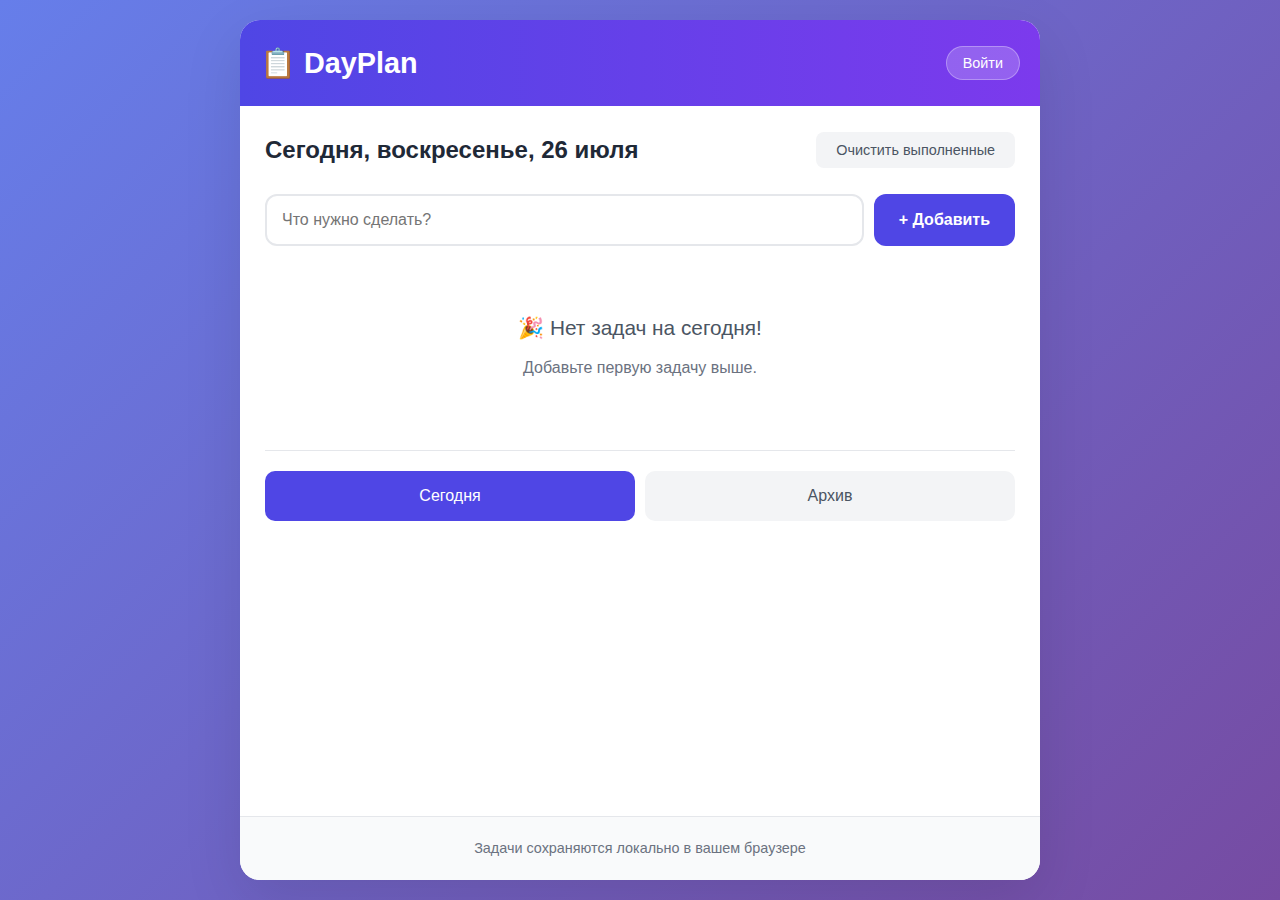
<file: index.html>
<!DOCTYPE html>
<html lang="ru">
<head>
    <meta charset="UTF-8">
    <meta name="viewport" content="width=device-width, initial-scale=1.0">
    <title>DayPlan — мини-планировщик</title>
    <link rel="stylesheet" href="style.css">
    <link rel="manifest" href="manifest.json">
    <meta name="theme-color" content="#4f46e5">
    <link rel="apple-touch-icon" href="icons/icon-192x192.png">
</head>
<body>
    <div class="container">
        <!-- Шапка с авторизацией -->
        <header class="header">
            <h1>📋 DayPlan</h1>
            <div id="auth-block" class="auth">
                <!-- Сюда динамически вставляется форма/инфо о пользователе -->
            </div>
        </header>

        <!-- Основной контент -->
        <main>
            <div class="date-header">
                <h2>Сегодня, <span id="current-date"></span></h2>
                <button id="clear-completed" class="btn-secondary">Очистить выполненные</button>
            </div>

            <!-- Форма добавления задачи -->
            <div class="add-task">
                <input type="text" id="task-input" placeholder="Что нужно сделать?" maxlength="200">
                <button id="add-btn" class="btn-primary">+ Добавить</button>
            </div>

            <!-- Список задач -->
            <ul id="tasks-list" class="tasks-list">
                <!-- Задачи рендерятся динамически -->
            </ul>

            <!-- Навигация -->
            <div class="nav">
                <a href="index.html" class="nav-link active">Сегодня</a>
                <a href="archive.html" class="nav-link">Архив</a>
            </div>
        </main>

        <footer class="footer">
            <p>Задачи сохраняются локально в вашем браузере</p>
        </footer>
    </div>

    <!-- Модальное окно для регистрации/входа -->
    <div id="auth-modal" class="modal">
        <div class="modal-content">
            <span class="close-modal">&times;</span>
            <div id="auth-forms">
                <!-- Формы вставляются из auth.js -->
            </div>
        </div>
    </div>

    <script src="auth.js"></script>
    <script src="app.js"></script>
    <script>
        // Регистрация Service Worker для PWA
        if ('serviceWorker' in navigator) {
            navigator.serviceWorker.register('sw.js');
        }
        
        // Отображение текущей даты
        document.getElementById('current-date').textContent = 
            new Date().toLocaleDateString('ru-RU', { 
                weekday: 'long', 
                day: 'numeric', 
                month: 'long' 
            });
    </script>
</body>
</html>
</file>
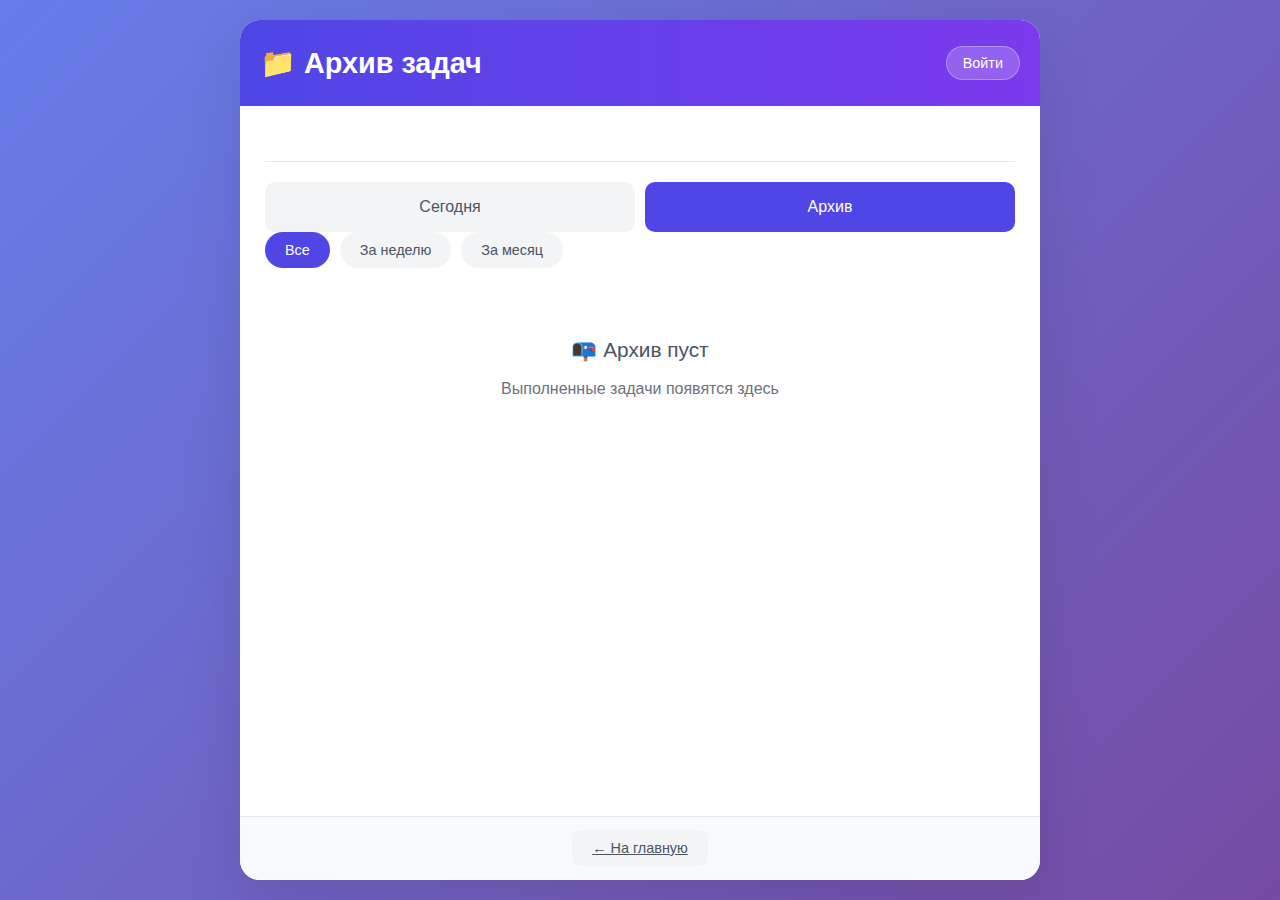
<file: archive.html>
<!DOCTYPE html>
<html lang="ru">
<head>
    <meta charset="UTF-8">
    <meta name="viewport" content="width=device-width, initial-scale=1.0">
    <title>Архив — DayPlan</title>
    <link rel="stylesheet" href="style.css">
    <link rel="manifest" href="manifest.json">
</head>
<body>
    <div class="container">
        <header class="header">
            <h1>📁 Архив задач</h1>
            <div id="auth-block" class="auth"></div>
        </header>

        <main>
            <div class="nav">
                <a href="index.html" class="nav-link">Сегодня</a>
                <a href="archive.html" class="nav-link active">Архив</a>
            </div>

            <div class="filters">
                <button class="filter-btn active" data-filter="all">Все</button>
                <button class="filter-btn" data-filter="week">За неделю</button>
                <button class="filter-btn" data-filter="month">За месяц</button>
            </div>

            <div id="archive-list" class="archive-list">
                <!-- Архивные задачи загружаются динамически -->
            </div>
        </main>

        <footer class="footer">
            <a href="index.html" class="btn-secondary">← На главную</a>
        </footer>
    </div>

    <script src="auth.js"></script>
    <script src="app.js"></script>
    <script src="archive.js"></script>
</body>
</html>
</file>
<file: style.css>
/* Базовые сбросы */
* {
    margin: 0;
    padding: 0;
    box-sizing: border-box;
}

body {
    font-family: -apple-system, BlinkMacSystemFont, 'Segoe UI', Roboto, sans-serif;
    line-height: 1.6;
    color: #333;
    background: linear-gradient(135deg, #667eea 0%, #764ba2 100%);
    min-height: 100vh;
    padding: 20px;
}

.container {
    max-width: 800px;
    margin: 0 auto;
    background: white;
    border-radius: 20px;
    box-shadow: 0 20px 60px rgba(0,0,0,0.1);
    overflow: hidden;
    min-height: calc(100vh - 40px);
    display: flex;
    flex-direction: column;
}

/* Шапка с авторизацией */
.header {
    padding: 20px;
    background: linear-gradient(90deg, #4f46e5, #7c3aed);
    color: white;
    display: flex;
    justify-content: space-between;
    align-items: center;
    flex-wrap: wrap;
    gap: 15px;
}

.header h1 {
    font-size: 1.8rem;
    font-weight: 700;
}

.auth {
    display: flex;
    align-items: center;
    gap: 10px;
}

.btn-auth {
    background: rgba(255,255,255,0.2);
    border: 1px solid rgba(255,255,255,0.3);
    color: white;
    padding: 8px 16px;
    border-radius: 50px;
    cursor: pointer;
    font-size: 0.9rem;
    transition: all 0.3s;
}

.btn-auth:hover {
    background: rgba(255,255,255,0.3);
}

.username {
    font-weight: 600;
    font-size: 0.95rem;
    opacity: 0.9;
}

/* Основной контент */
main {
    flex: 1;
    padding: 25px;
}

.date-header {
    margin-bottom: 25px;
    display: flex;
    justify-content: space-between;
    align-items: center;
    flex-wrap: wrap;
    gap: 10px;
}

.date-header h2 {
    font-size: 1.5rem;
    color: #1f2937;
}

/* Форма добавления */
.add-task {
    display: flex;
    gap: 10px;
    margin-bottom: 25px;
}

#task-input {
    flex: 1;
    padding: 15px;
    border: 2px solid #e5e7eb;
    border-radius: 12px;
    font-size: 1rem;
    transition: border-color 0.3s;
}

#task-input:focus {
    outline: none;
    border-color: #4f46e5;
}

.btn-primary {
    background: #4f46e5;
    color: white;
    border: none;
    padding: 15px 25px;
    border-radius: 12px;
    cursor: pointer;
    font-weight: 600;
    font-size: 1rem;
    transition: background 0.3s;
}

.btn-primary:hover {
    background: #4338ca;
}

.btn-secondary {
    background: #f3f4f6;
    color: #4b5563;
    border: none;
    padding: 10px 20px;
    border-radius: 8px;
    cursor: pointer;
    font-size: 0.9rem;
    transition: all 0.3s;
}

.btn-secondary:hover {
    background: #e5e7eb;
}

/* Список задач */
.tasks-list {
    list-style: none;
    margin-bottom: 30px;
}

.task-item {
    display: flex;
    align-items: center;
    padding: 18px;
    background: #f9fafb;
    border-radius: 12px;
    margin-bottom: 12px;
    border: 1px solid #e5e7eb;
    transition: all 0.3s;
    animation: slideIn 0.3s ease;
}

@keyframes slideIn {
    from { opacity: 0; transform: translateY(-10px); }
    to { opacity: 1; transform: translateY(0); }
}

.task-item:hover {
    background: #f3f4f6;
    transform: translateY(-2px);
    box-shadow: 0 5px 15px rgba(0,0,0,0.05);
}

.task-item.completed {
    opacity: 0.7;
    background: #f0fdf4;
}

.task-checkbox {
    position: relative;
    margin-right: 15px;
    cursor: pointer;
}

.task-checkbox input {
    position: absolute;
    opacity: 0;
    cursor: pointer;
}

.checkmark {
    position: relative;
    display: block;
    width: 24px;
    height: 24px;
    background: white;
    border: 2px solid #d1d5db;
    border-radius: 6px;
    transition: all 0.3s;
}

.task-checkbox input:checked ~ .checkmark {
    background: #10b981;
    border-color: #10b981;
}

.checkmark:after {
    content: "✓";
    position: absolute;
    display: none;
    color: white;
    font-weight: bold;
    top: 50%;
    left: 50%;
    transform: translate(-50%, -50%);
}

.task-checkbox input:checked ~ .checkmark:after {
    display: block;
}

.task-content {
    flex: 1;
}

.task-text {
    display: block;
    font-size: 1.05rem;
    margin-bottom: 5px;
    word-break: break-word;
}

.task-item.completed .task-text {
    text-decoration: line-through;
    color: #6b7280;
}

.task-time {
    font-size: 0.85rem;
    color: #9ca3af;
}

.delete-btn {
    background: #fee2e2;
    color: #dc2626;
    border: none;
    width: 32px;
    height: 32px;
    border-radius: 50%;
    cursor: pointer;
    font-size: 1.5rem;
    line-height: 1;
    transition: all 0.3s;
    margin-left: 10px;
}

.delete-btn:hover {
    background: #fecaca;
    transform: scale(1.1);
}

.empty-state {
    text-align: center;
    padding: 40px 20px;
    color: #6b7280;
}

.empty-state p:first-child {
    font-size: 1.3rem;
    margin-bottom: 10px;
    color: #4b5563;
}

/* Навигация */
.nav {
    display: flex;
    gap: 10px;
    margin-top: 30px;
    padding-top: 20px;
    border-top: 1px solid #e5e7eb;
}

.nav-link {
    flex: 1;
    text-align: center;
    padding: 12px;
    background: #f3f4f6;
    color: #4b5563;
    text-decoration: none;
    border-radius: 10px;
    font-weight: 500;
    transition: all 0.3s;
}

.nav-link.active {
    background: #4f46e5;
    color: white;
}

.nav-link:hover:not(.active) {
    background: #e5e7eb;
}

/* Подвал */
.footer {
    padding: 20px;
    text-align: center;
    color: #6b7280;
    font-size: 0.9rem;
    background: #f9fafb;
    border-top: 1px solid #e5e7eb;
}

/* Модальное окно */
.modal {
    display: none;
    position: fixed;
    top: 0;
    left: 0;
    width: 100%;
    height: 100%;
    background: rgba(0,0,0,0.5);
    z-index: 1000;
    align-items: center;
    justify-content: center;
}

.modal-content {
    background: white;
    padding: 30px;
    border-radius: 20px;
    width: 90%;
    max-width: 400px;
    position: relative;
    animation: modalAppear 0.3s ease;
}

@keyframes modalAppear {
    from { opacity: 0; transform: scale(0.9); }
    to { opacity: 1; transform: scale(1); }
}

.close-modal {
    position: absolute;
    top: 15px;
    right: 20px;
    font-size: 28px;
    cursor: pointer;
    color: #6b7280;
}

.auth-form {
    display: none;
}

.auth-form.active {
    display: block;
}

.auth-form h3 {
    margin-bottom: 20px;
    color: #1f2937;
}

.auth-form input {
    width: 100%;
    padding: 12px;
    margin-bottom: 15px;
    border: 2px solid #e5e7eb;
    border-radius: 8px;
    font-size: 1rem;
}

.auth-switch {
    margin-top: 15px;
    font-size: 0.9rem;
    color: #6b7280;
}

.auth-switch a {
    color: #4f46e5;
    text-decoration: none;
    font-weight: 500;
}

/* Архив */
.filters {
    display: flex;
    gap: 10px;
    margin-bottom: 25px;
    flex-wrap: wrap;
}

.filter-btn {
    padding: 10px 20px;
    background: #f3f4f6;
    border: none;
    border-radius: 50px;
    cursor: pointer;
    color: #4b5563;
    font-size: 0.9rem;
    transition: all 0.3s;
}

.filter-btn.active {
    background: #4f46e5;
    color: white;
}

.archive-list {
    max-height: 60vh;
    overflow-y: auto;
}

.archive-item {
    padding: 15px;
    background: #f9fafb;
    border-radius: 10px;
    margin-bottom: 10px;
    border-left: 4px solid #10b981;
}

.archive-text {
    display: block;
    font-size: 1rem;
    margin-bottom: 8px;
    color: #1f2937;
}

.archive-meta {
    display: flex;
    justify-content: space-between;
    font-size: 0.85rem;
    color: #6b7280;
}

/* Адаптивность */
@media (max-width: 640px) {
    body {
        padding: 10px;
    }
    
    .container {
        min-height: calc(100vh - 20px);
        border-radius: 15px;
    }
    
    .header {
        flex-direction: column;
        text-align: center;
        padding: 15px;
    }
    
    .date-header {
        flex-direction: column;
        align-items: flex-start;
    }
    
    .add-task {
        flex-direction: column;
    }
    
    .btn-primary {
        width: 100%;
    }
    
    .modal-content {
        width: 95%;
        padding: 20px;
    }
}

@media (max-width: 480px) {
    main, .header, .footer {
        padding: 15px;
    }
    
    .header h1 {
        font-size: 1.5rem;
    }
    
    .task-item {
        padding: 15px;
    }
}
</file>
